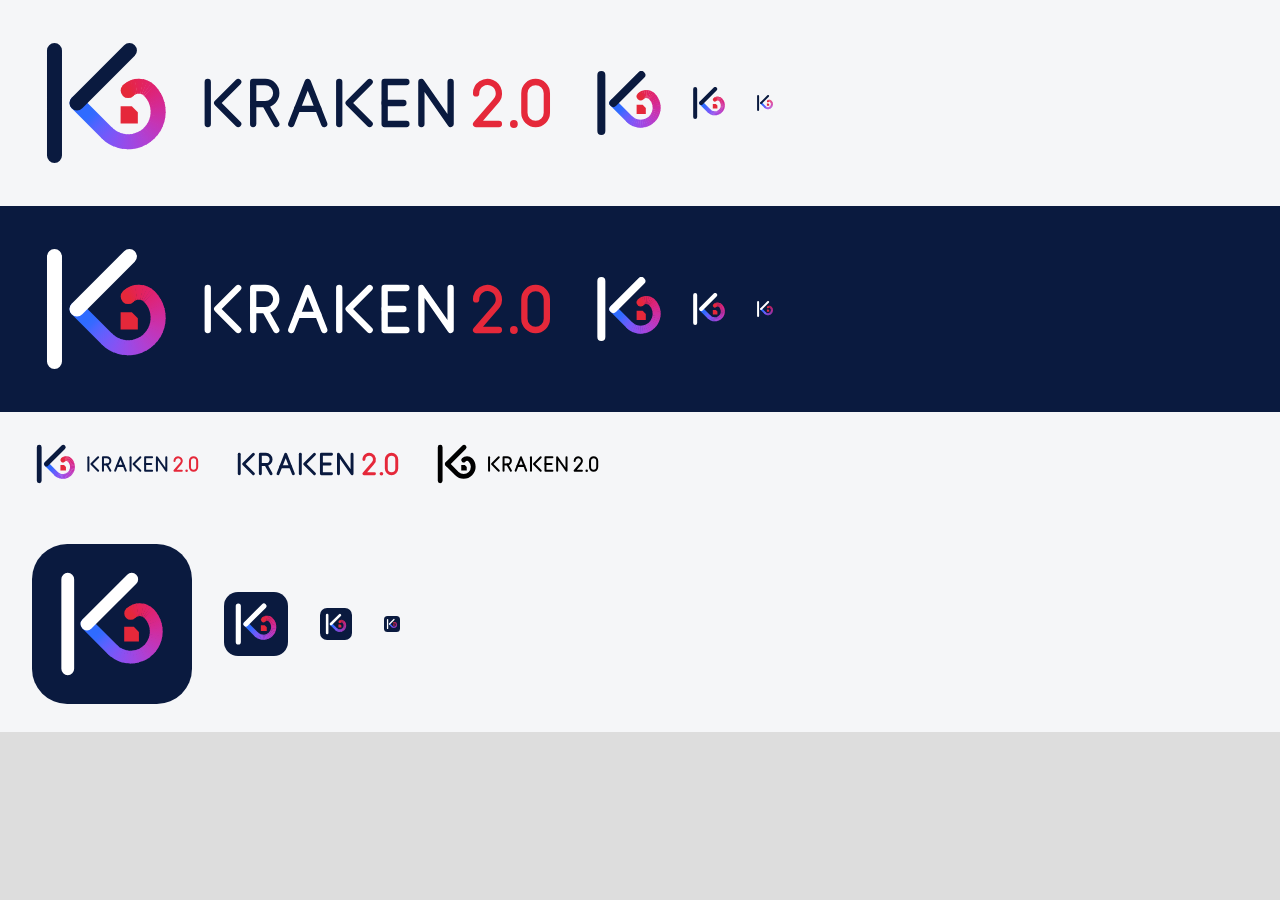
<file: brand/preview.html>
<!doctype html>
<html><head><meta charset="utf-8"><title>Kraken 2.0 logo preview</title>
<style>
body{margin:0;font-family:system-ui,sans-serif;background:#ddd}
.row{display:flex;gap:32px;align-items:center;padding:28px 32px}
.light{background:#F5F6F8}.dark{background:#0A1A3F}
img{display:block}
</style></head><body>
<div class="row light"><img src="kraken-lockup.svg" height="150"><img src="kraken-mark.svg" height="64"><img src="kraken-mark.svg" height="32"><img src="kraken-mark.svg" height="16"></div>
<div class="row dark"><img src="kraken-lockup-dark.svg" height="150"><img src="kraken-mark-dark.svg" height="64"><img src="kraken-mark-dark.svg" height="32"><img src="kraken-mark-dark.svg" height="16"></div>
<div class="row light"><img src="kraken-lockup.svg" height="48"><img src="kraken-wordmark.svg" height="28"><span style="color:#0A1A3F"><img src="kraken-lockup-mono.svg" height="48"></span></div>
<div class="row light"><img src="kraken-app-icon.svg" height="160"><img src="kraken-app-icon.svg" height="64"><img src="favicon.svg" height="32"><img src="favicon.svg" height="16"></div>
</body></html>
</file>
